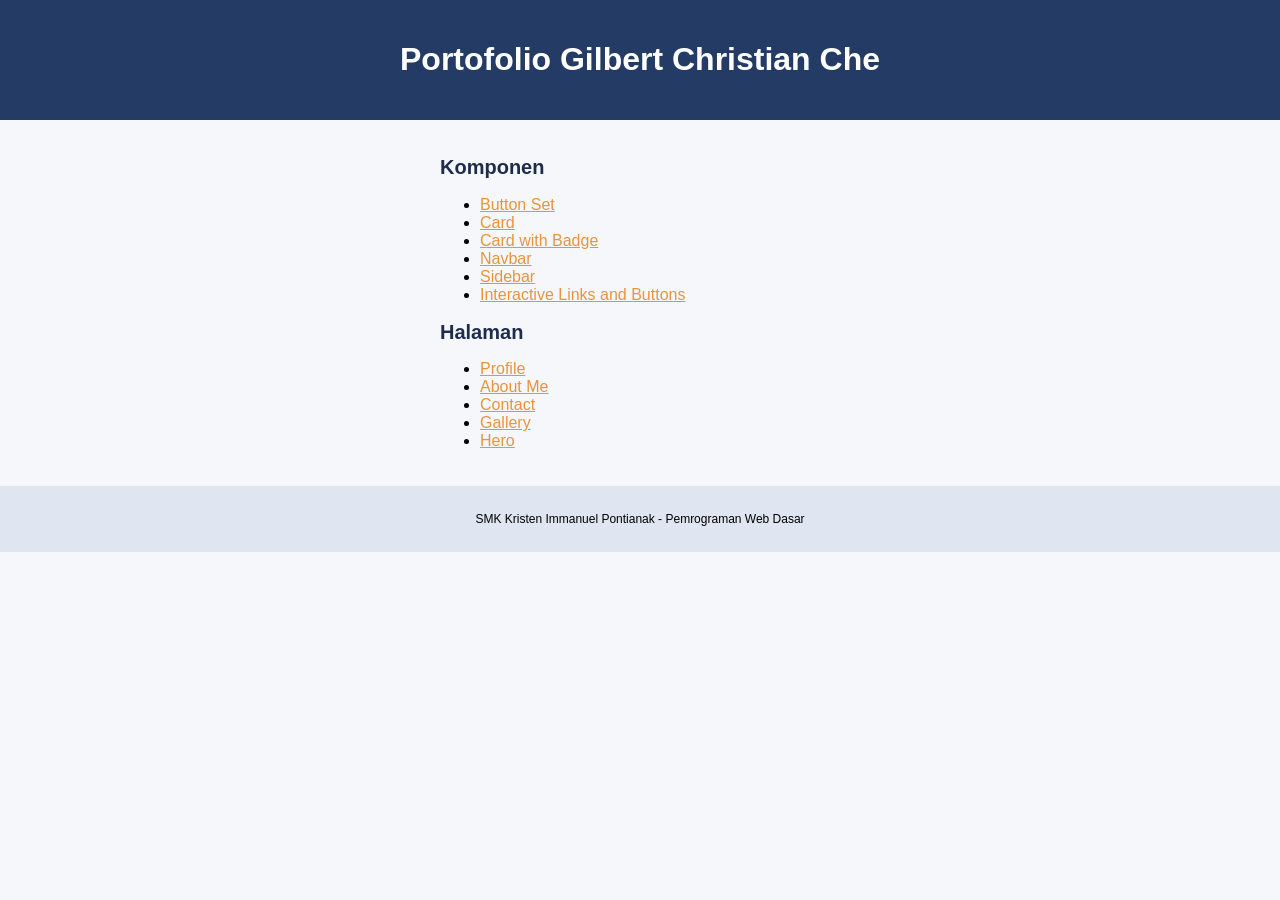
<file: index.html>
<!DOCTYPE html>
<html lang="id">
<head>
  <meta charset="UTF-8">
  <meta name="viewport" content="width=device-width, initial-scale=1.0">
  <title>Portofolio Vaender Esternley</title>
  <link rel="stylesheet" href="styles/index.css">
</head>
<body>
  <header>
    <h1>Portofolio Gilbert Christian Che</h1>
  </header>

  <main>
    <section id="components">
      <h2>Komponen</h2>
      <ul>
        <li><a href="components/button-set.html">Button Set</a></li>
        <li><a href="components/card.html">Card</a></li>
        <li><a href="components/card-badge.html">Card with Badge</a></li>
        <li><a href="components/navbar.html">Navbar</a></li>
        <li><a href="components/sidebar.html">Sidebar</a></li>
        <li><a href="components/interactive.html">Interactive Links and Buttons</a></li>
      </ul>
    </section>

    <section id="pages">
      <h2>Halaman</h2>
      <ul>
        <li><a href="pages/profile.html">Profile</a></li>
        <li><a href="pages/about.html">About Me</a></li>
        <li><a href="pages/contact.html">Contact</a></li>
        <li><a href="pages/gallery.html">Gallery</a></li>
        <li><a href="pages/hero.html">Hero</a></li>
      </ul>
    </section>
  </main>

  <footer>
    <p>SMK Kristen Immanuel Pontianak - Pemrograman Web Dasar</p>
  </footer>
</body>
</html>
</file>
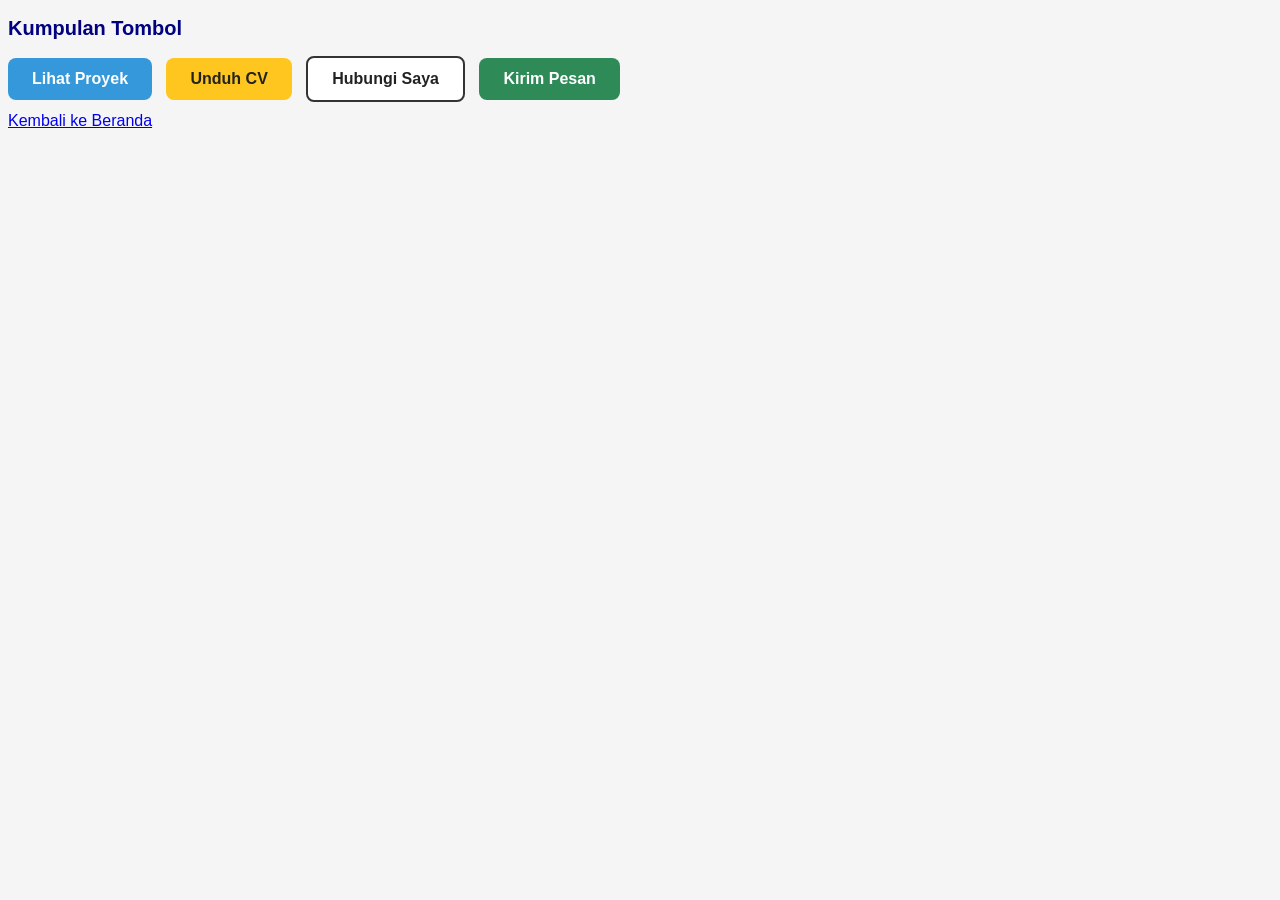
<file: components/Button-set.html>
<!DOCTYPE html>
<html lang="id">
<head>
    <meta charset="UTF-8">
    <meta name="viewport" content="width=device-width, initial-scale=1.0">
    <title>Kumpulan Tombol</title>

    <style>
        /* 1. Pengaturan halaman */
        body {
        background-color: #f5f5f5;
        font-family: Arial, sans-serif;
        }

        /* 2. Judul bagian */
        h2 {
        color: navy;
        font-size: 20px;
        }

        /* 3. Gaya umum semua tombol */
        .btn {
        display: inline-block;
        padding: 12px 24px;
        border-radius: 8px;
        font-weight: bold;
        text-decoration: none;
        }

        /* 4. Jarak antar tombol */
        .button-group .btn {
        margin-right: 10px;
        margin-bottom: 10px;
        }

        /* 5. Warna setiap tombol */
        .btn-primary {
        background-color: rgb(52, 152, 219);
        color: white;
        }

        .btn-secondary {
        background-color: rgba(255, 193, 7, 0.9);
        }

        .btn-outline {
        background-color: white;
        border: 2px solid #333333;
        }

        .btn-send {
        background-color: seagreen;
        color: white;
        }

        /* 6. Selector grouping */
        .btn-secondary,
        .btn-outline {
        color: #222222;
        }

        /* 7. Efek hover */
        .btn-primary:hover {
        background-color: #1f618d;
        }

        .btn-secondary:hover {
        background-color: rgba(255, 193, 7, 1);
        }

        .btn-outline:hover {
        background-color: rgb(220, 220, 220);
        }

        .btn-send:hover {
        background-color: darkred;
        }
    </style>
</head>
<body>

    <main>
        <h2>Kumpulan Tombol</h2>

        <div class="button-group">
            <a href="/components/card.html" class="btn btn-primary">Lihat Proyek</a>
            <a href="#" class="btn btn-secondary">Unduh CV</a>
            <a href="/pages/Contact.html" class="btn btn-outline">Hubungi Saya</a>
            <a href="/pages/Contact.html" class="btn btn-send">Kirim Pesan</a>
        </div>
    </main>

    <footer>
        <a href="/index.html">Kembali ke Beranda</a>
    </footer>

</body>
</html>
</file>
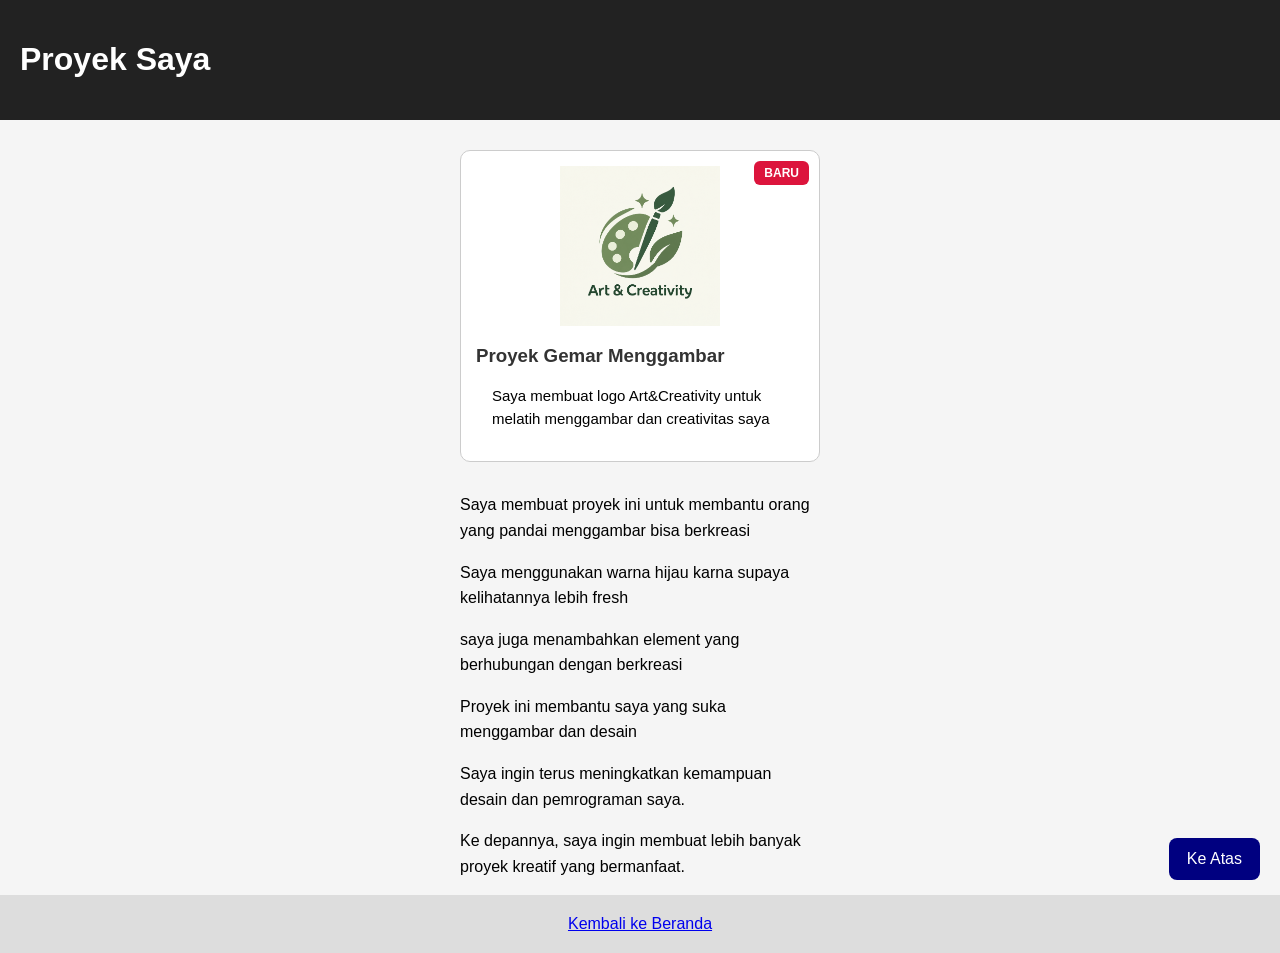
<file: components/card-badge.html>
<!DOCTYPE html>
<html lang="id">
<head>
    <meta charset="UTF-8">
    <meta name="viewport" content="width=device-width, initial-scale=1.0">
    <title>Kartu Proyek dengan Label</title>

    <style>
        body {
            margin: 0;
            font-family: Arial, sans-serif;
            background-color: #f5f5f5;
        }

        #top {
            padding: 20px;
            background-color: #222222;
            color: white;
        }

        .card {
            position: relative;
            box-sizing: border-box;
            width: 360px;
            margin: 30px auto;
            padding: 15px;
            border: 1px solid #cccccc;
            background-color: white;
            border-radius: 10px;
        }

        .card img {
            display: block;
            width: 100%;
            height: 160px;
            object-fit: contain;
        }

        .card .badge {
            position: absolute;
            top: 10px;
            right: 10px;
            background-color: crimson;
            color: white;
            padding: 5px 10px;
            border-radius: 6px;
            font-size: 12px;
            font-weight: bold;
        }

        .card h3 {
            color: #333333;
        }

        .card p {
            font-size: 15px;
            line-height: 1.5;
        }

        main p {
            width: 360px;
            max-width: calc(100% - 32px);
            margin: 16px auto;
            line-height: 1.6;
        }

        .back-to-top {
            position: fixed;
            bottom: 20px;
            right: 20px;
            z-index: 1000;
            padding: 12px 18px;
            background-color: navy;
            color: white;
            text-decoration: none;
            border-radius: 8px;
        }

        .back-to-top:hover {
            background-color: crimson;
        }

        footer {
            text-align: center;
            padding: 20px;
            background-color: #dddddd;
        }
    </style>
</head>
<body>

    <header id="top">
        <h1>Proyek Saya</h1>
    </header>

    <main>
        <div class="card">
            <img src="/Asset/Images/ArtCreativity.png"
                 alt="Logo Art">

            <span class="badge">BARU</span>

            <h3>Proyek Gemar Menggambar</h3>

            <p>
             Saya membuat logo Art&Creativity untuk melatih menggambar dan creativitas saya
            </p>
        </div>

        <p>
            Saya membuat proyek ini untuk membantu orang yang pandai menggambar bisa berkreasi
        </p>

        <p>
            Saya menggunakan warna hijau karna supaya kelihatannya lebih fresh
        </p>

        <p>
          saya juga menambahkan element yang berhubungan dengan berkreasi
        </p>

        <p>
            Proyek ini membantu saya yang suka menggambar dan desain
        </p>

        <p>
            Saya ingin terus meningkatkan kemampuan desain dan
            pemrograman saya.
        </p>

        <p>
            Ke depannya, saya ingin membuat lebih banyak proyek
            kreatif yang bermanfaat.
        </p>
    </main>

    <footer>
        <a href="/index.html">Kembali ke Beranda</a>
    </footer>

    <a href="#top" class="back-to-top">Ke Atas</a>

</body>
</html>
</file>
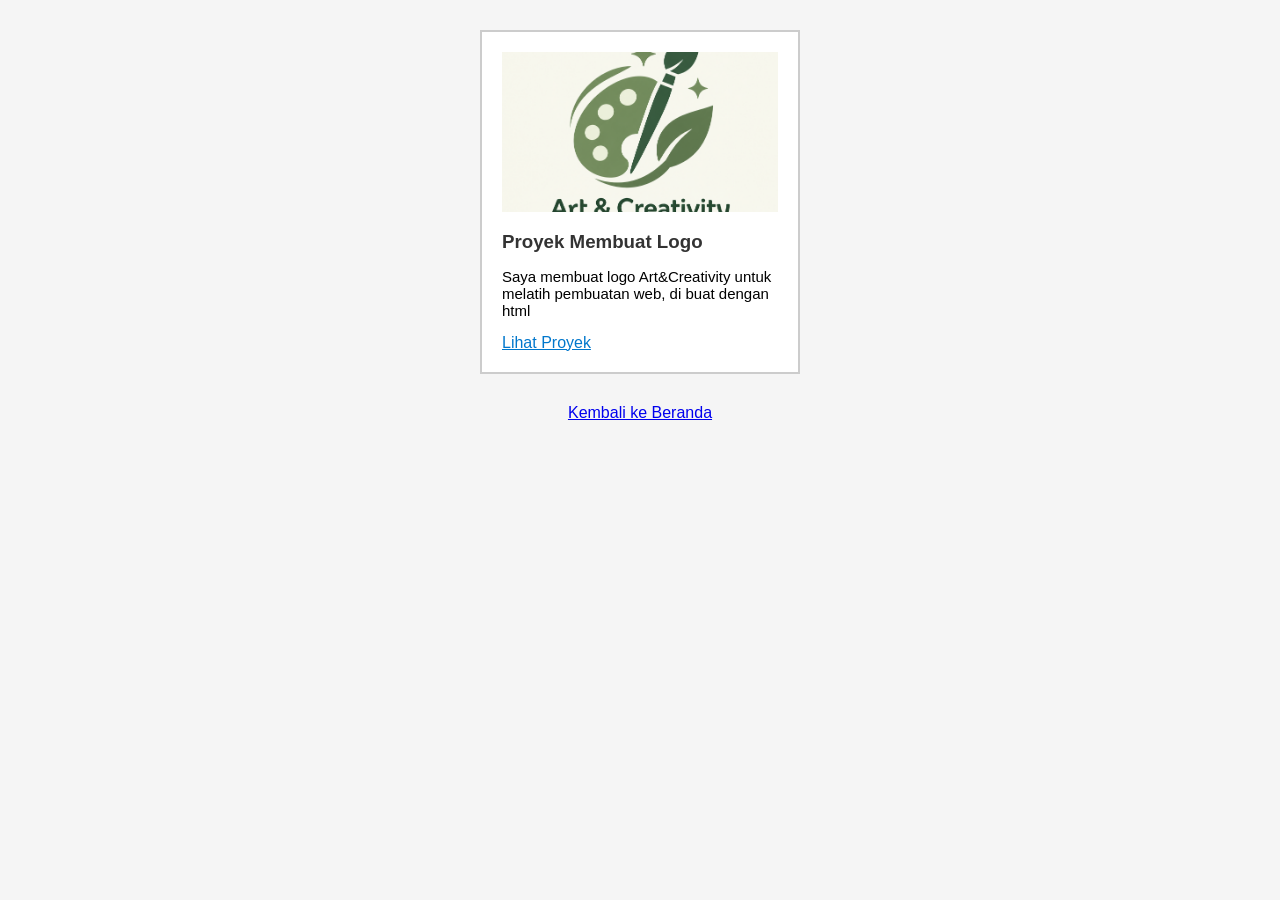
<file: components/card.html>
<!--
Perhitungan lebar kartu jika box-sizing tidak diatur:
320px + 20px padding kiri + 20px padding kanan
+ 2px border kiri + 2px border kanan = 364px
-->

<!DOCTYPE html>
<html lang="id">
<head>
    <meta charset="UTF-8">
    <meta name="viewport" content="width=device-width, initial-scale=1.0">
    <title>Kartu Proyek</title>

    <style>
        * {
            box-sizing: border-box;
        }

        body {
            margin: 0;
            background-color: #f5f5f5;
            font-family: Arial, sans-serif;
        }

        .card {
            width: 320px;
            padding: 20px;
            border: 2px solid #cccccc;
            margin: 30px auto;
            background-color: white;
        }

        .card img {
            width: 100%;
            height: 160px;
            display: block;
            object-fit: cover;
        }

        .card h3 {
            color: #333333;
            margin-bottom: 8px;
        }

        .card p {
            font-size: 15px;
        }

        .card a {
            color: #0077cc;
        }
    </style>
</head>
<body>

    <main>
        <div class="card">
            <img src="/Asset/Images/ArtCreativity.png"
                 alt="Foto Proyek">

            <h3>Proyek Membuat Logo</h3>

            <p>
                Saya membuat logo Art&Creativity untuk melatih pembuatan web, di buat dengan html
            </p>

            <a href="/components/card-badge.html">Lihat Proyek</a>
        </div>
    </main>

    <footer style="text-align: center">
        <a href="/index.html">Kembali ke Beranda</a>
    </footer>

</body>
</html>
</file>
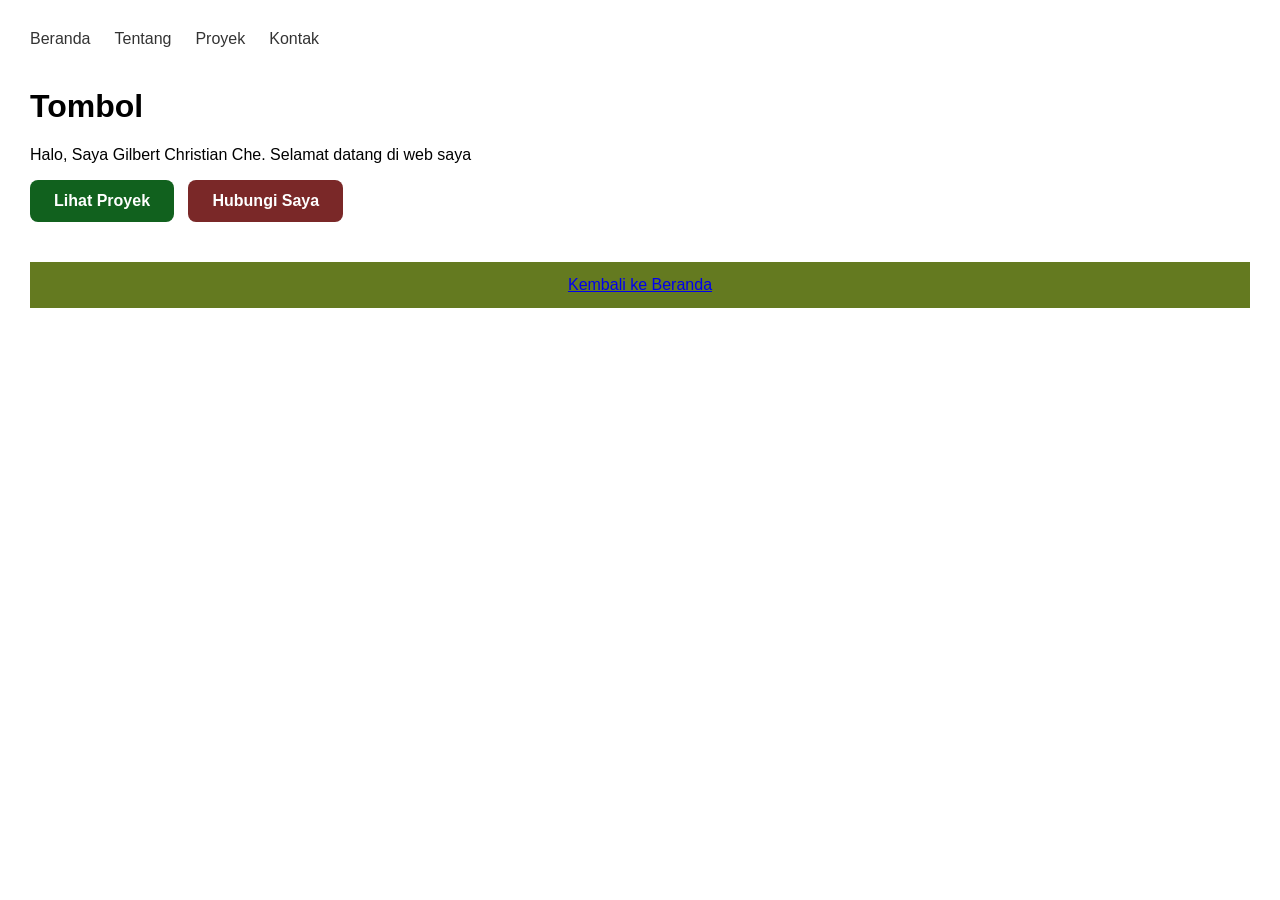
<file: components/Interactive.html>
<!DOCTYPE html>
<html lang="id">
<head>
    <meta charset="UTF-8">
    <meta name="viewport" content="width=device-width, initial-scale=1.0">
    <title>Link dan Tombol Interaktif</title>

    <link rel="stylesheet" href="/styles/Interactive.css">
</head>
<body>

    <nav class="menu">
        <a href="/pages/SideBar.html">Beranda</a>
        <a href="/pages/about.html">Tentang</a>
        <a href="/components/card.html">Proyek</a>
        <a href="/pages/Contact.html">Kontak</a>
    </nav>

    <main>
        <h1>Tombol</h1>
        <p>Halo, Saya Gilbert Christian Che. Selamat datang di web saya</p>

        <a href="/components/card.html" class="btn btn-grow">
            Lihat Proyek
        </a>

        <a href="/pages/Contact.html" class="btn btn-darken">
            Hubungi Saya
        </a>
    </main>

    <footer>
        <a href="/index.html">Kembali ke Beranda</a>
    </footer>

</body>
</html>
</file>
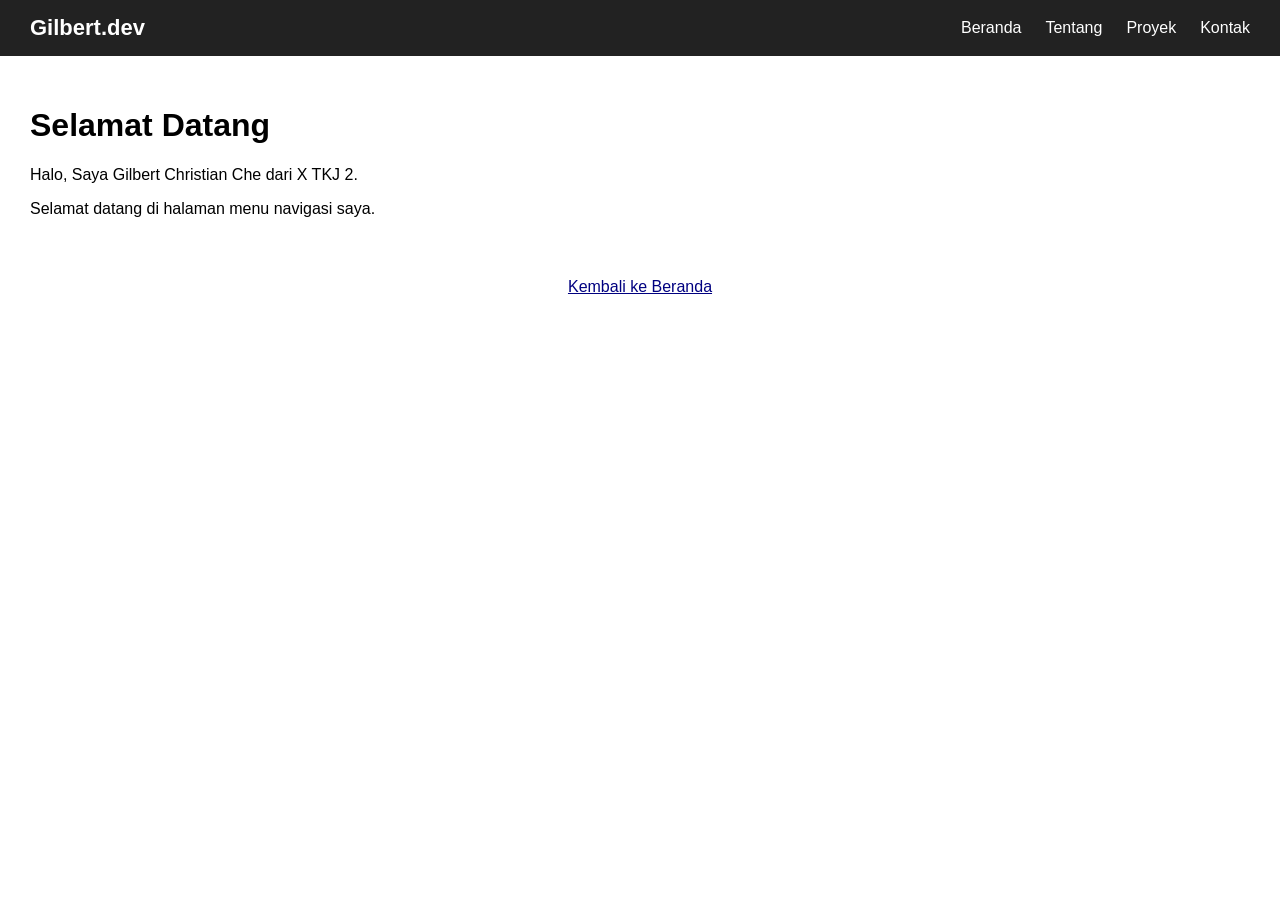
<file: components/navbar.html>
<!DOCTYPE html>
<html lang="id">
<head>
    <meta charset="UTF-8">
    <meta name="viewport" content="width=device-width, initial-scale=1.0">
    <title>Menu Navigasi</title>

    <link rel="stylesheet" href="/styles/navbar.css">
</head>
<body>

    <header id="main-header">
        <nav class="navbar">
            <div class="logo">Gilbert.dev</div>

            <ul class="nav-menu">
                <li><a href="/components/Button-set.html">Beranda</a></li>
                <li><a href="/pages/about.html">Tentang</a></li>
                <li><a href="../pages/gallery.html">Proyek</a></li>
                <li><a href="/pages/Contact.html">Kontak</a></li>
            </ul>
        </nav>
    </header>

    <main>
        <h1>Selamat Datang</h1>
        <p>Halo, Saya Gilbert Christian Che dari X TKJ 2.</p>
        <p>Selamat datang di halaman menu navigasi saya.</p>
    </main>

    <footer>
        <a href="/index.html">Kembali ke Beranda</a>
    </footer>

</body>
</html>
</file>
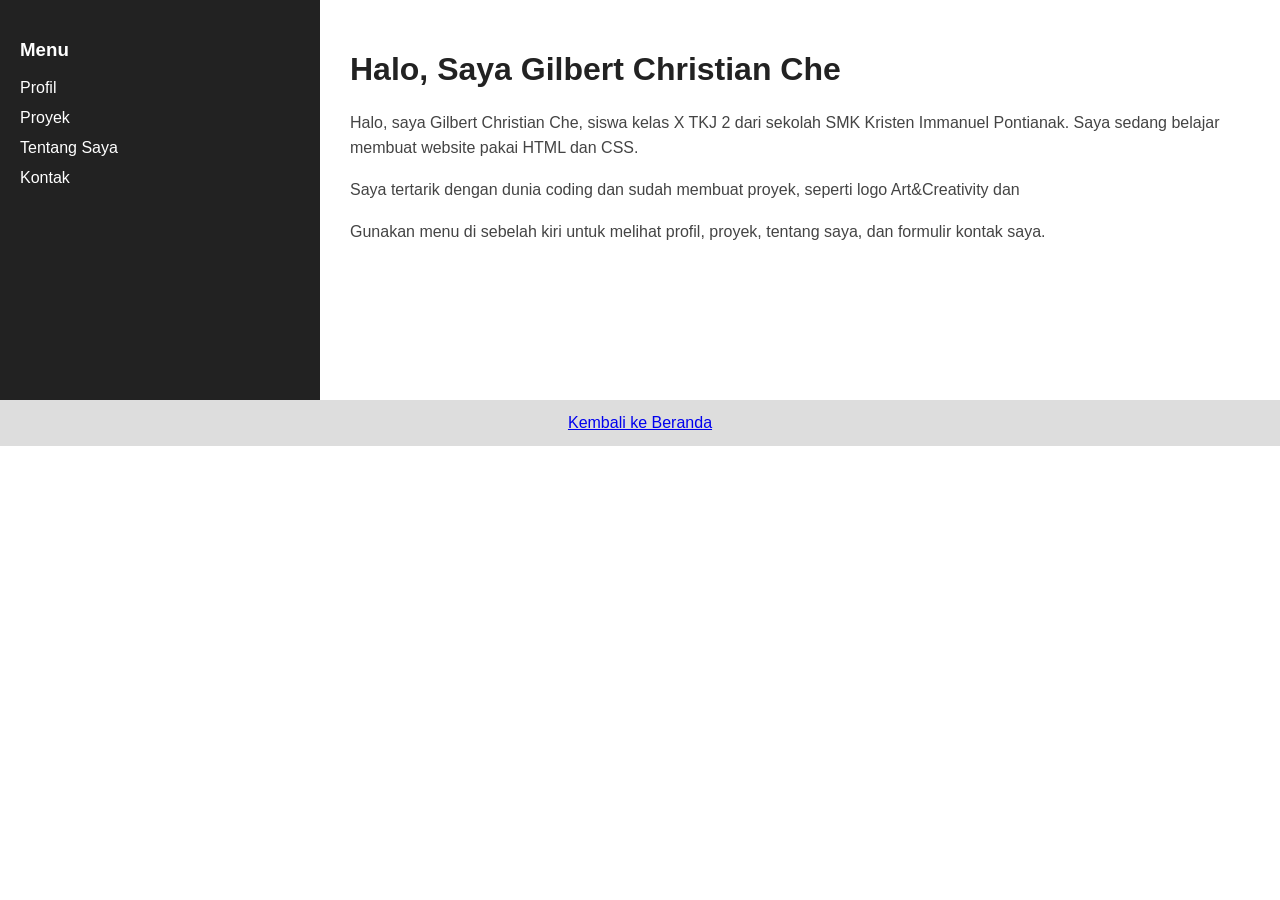
<file: components/SideBar.html>
<!DOCTYPE html>
<html lang="id">
<head>
    <meta charset="UTF-8">
    <meta name="viewport" content="width=device-width, initial-scale=1.0">
    <title>Sidebar Dan Tata Letak</title>

    <style>
        * {
            box-sizing: border-box;
        }

        body {
            margin: 0;
            font-family: Arial, sans-serif;
        }

        .layout {
            display: flex;
            min-height: 400px;
        }

        #sidebar {
            width: 25%;
            background-color: #222222;
            color: white;
            padding: 20px;
        }

        #sidebar nav {
            display: flex;
            flex-direction: column;
            gap: 12px;
        }

        #sidebar a {
            color: white;
            text-decoration: none;
        }

        #sidebar a:hover {
            color: #ffcc66;
        }

        .main-content {
            width: 75%;
            padding: 30px;
        }

        .main-content h1 {
            color: #222222;
        }

        .main-content p {
            color: #444444;
            line-height: 1.6;
        }

        footer {
            text-align: center;
            padding: 14px;
            background-color: #dddddd;
        }
    </style>
</head>
<body>

    <div class="layout">

        <aside id="sidebar">
            <h3>Menu</h3>

            <nav>
                <a href="/pages/Profile.html">Profil</a>
                <a href="/pages/Gallery.html">Proyek</a>
                <a href="/pages/about.html">Tentang Saya</a>
                <a href="/pages/Contact.html">Kontak</a>
            </nav>
        </aside>

        <main class="main-content">
            <h1>Halo, Saya Gilbert Christian Che</h1>

            <p>
                Halo, saya Gilbert Christian Che, siswa kelas X TKJ 2
                dari sekolah SMK Kristen Immanuel Pontianak. Saya sedang belajar
                membuat website pakai HTML dan CSS.
            </p>

            <p>
                Saya tertarik dengan dunia coding dan sudah membuat
                proyek, seperti logo Art&Creativity dan
            </p>

            <p>
                Gunakan menu di sebelah kiri untuk melihat profil,
                proyek, tentang saya, dan formulir kontak saya.
            </p>
        </main>

    </div>

    <footer>
        <a href="/index.html">Kembali ke Beranda</a>
    </footer>

</body>
</html>
</file>
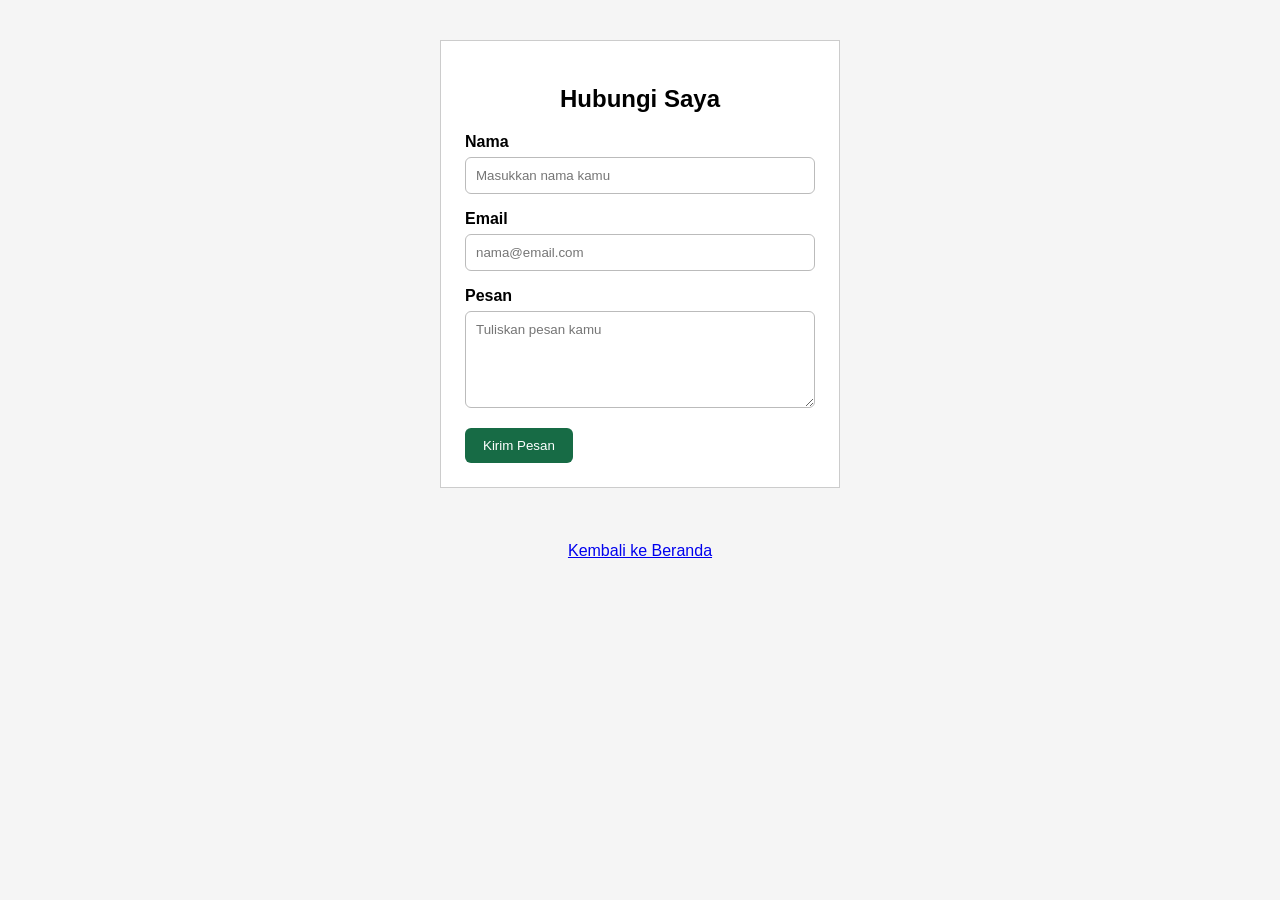
<file: pages/Contact.html>
<!DOCTYPE html>
<html lang="id">
<head>
    <meta charset="UTF-8">
    <meta name="viewport" content="width=device-width, initial-scale=1.0">
    <title>Formulir Kontak</title>

    <style>
        body {
            margin: 0;
            background-color: #f5f5f5;
            font-family: Arial, sans-serif;
        }

        #contact {
            padding: 40px 20px;
        }

        .contact-form {
            box-sizing: border-box;
            width: 400px;
            max-width: 100%;
            margin: 0 auto;
            padding: 24px;
            border: 1px solid #cccccc;
            background-color: white;
        }

        .contact-form h2 {
            text-align: center;
        }

        .form-group {
            margin-bottom: 16px;
        }

        .form-group label {
            display: block;
            font-weight: bold;
            margin-bottom: 6px;
        }

        .form-group input,
        .form-group textarea {
            box-sizing: border-box;
            width: 100%;
            padding: 10px;
            border: 1px solid #bbbbbb;
            border-radius: 6px;
            font-family: Arial, sans-serif;
        }

        .form-group input:focus,
        .form-group textarea:focus {
            background-color: #fffbea;
            border-color: #0077cc;
        }

        .btn-submit {
            background-color: #176b45;
            color: white;
            padding: 10px 18px;
            border: none;
            border-radius: 6px;
            cursor: pointer;
        }

        .btn-submit:hover {
            background-color: #104d32;
        }

        footer {
            text-align: center;
            padding: 14px;
        }
    </style>
</head>
<body>

    <section id="contact">
        <form class="contact-form">
            <h2>Hubungi Saya</h2>

            <div class="form-group">
                <label for="name">Nama</label>
                <input type="text" id="name" name="name"
                       placeholder="Masukkan nama kamu">
            </div>

            <div class="form-group">
                <label for="email">Email</label>
                <input type="email" id="email" name="email"
                       placeholder="nama@email.com">
            </div>

            <div class="form-group">
                <label for="message">Pesan</label>
                <textarea id="message" name="message" rows="5"
                          placeholder="Tuliskan pesan kamu"></textarea>
            </div>

            <button type="submit" class="btn-submit">
                Kirim Pesan
            </button>
        </form>
    </section>

    <footer>
        <a href="/index.html">Kembali ke Beranda</a>
    </footer>

</body>
</html>
</file>
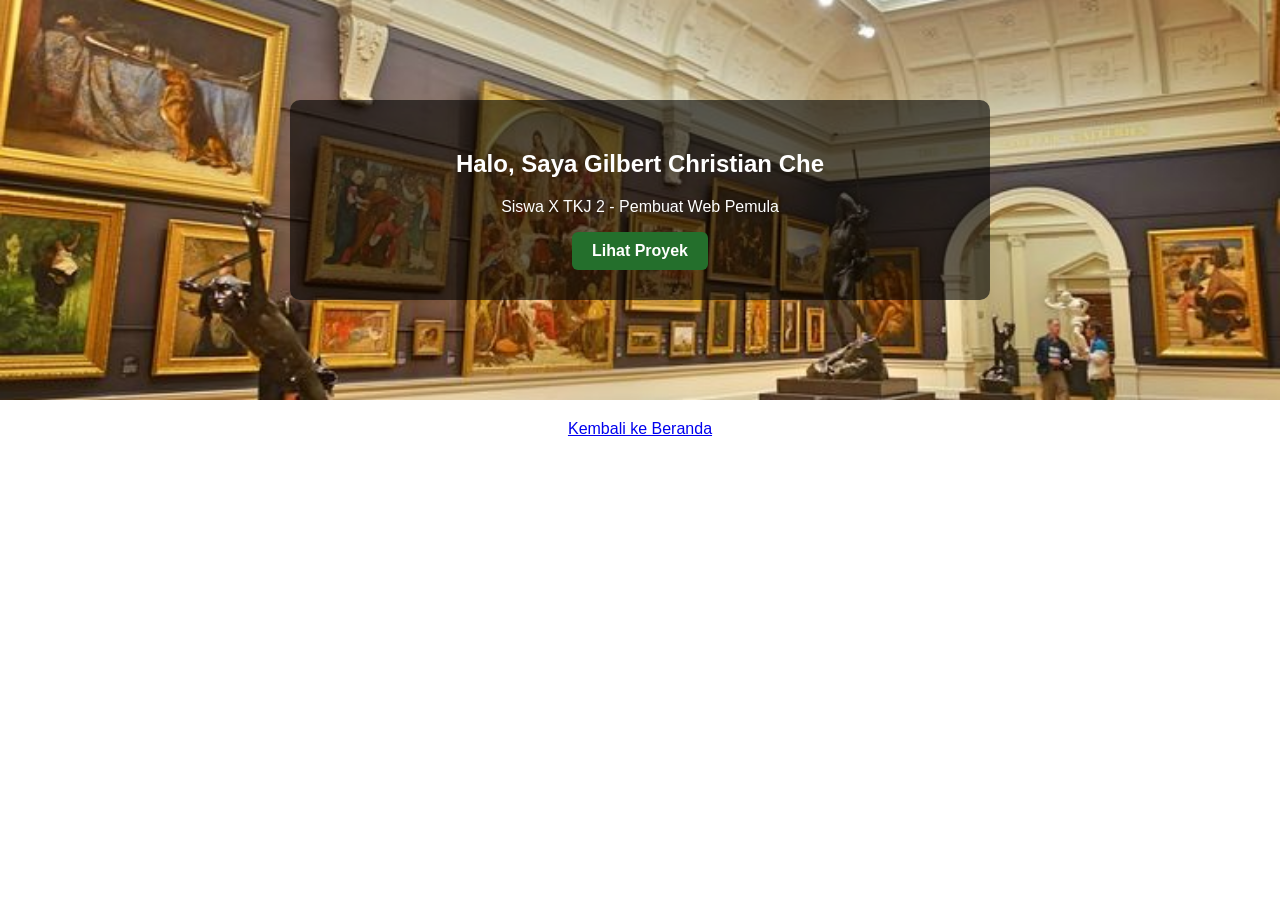
<file: pages/hero.html>
<!DOCTYPE html>
<html lang="id">
<head>
  <meta charset="UTF-8">
  <meta name="viewport" content="width=device-width, initial-scale=1.0">
  <title>Hero</title>
  <link rel="stylesheet" href="/styles/hero.css">
</head>
<body>
  <main>
    <section id="hero">
      <div class="hero-content">
        <h1>Halo, Saya Gilbert Christian Che</h1>
        <p>Siswa X TKJ 2 - Pembuat Web Pemula</p>
        <a href="/components/card.html" class="btn">Lihat Proyek</a>
      </div>
    </section>
  </main>

  <footer>
    <a href="/index.html">Kembali ke Beranda</a>
  </footer>
</body>
</html>
</file>
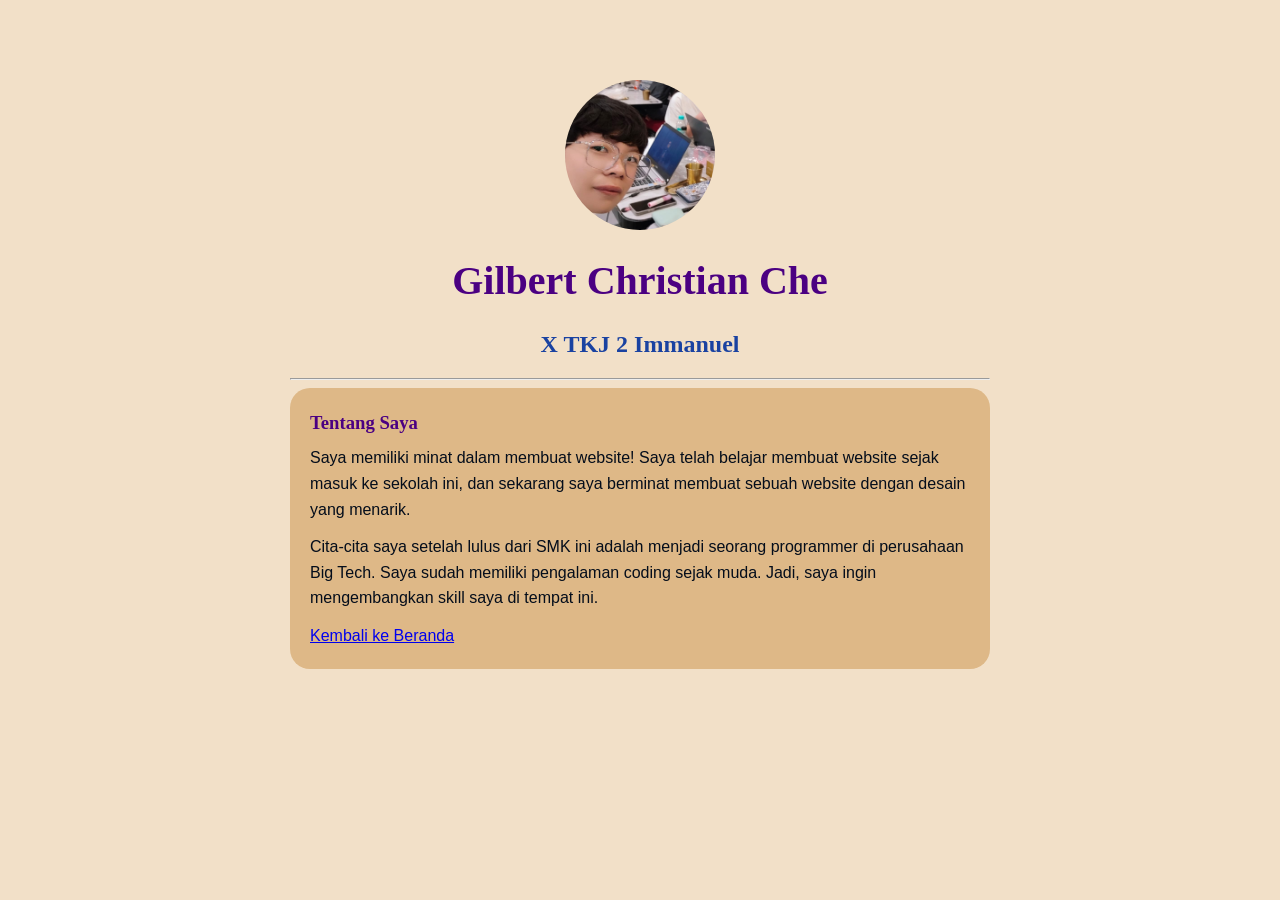
<file: pages/Profile.html>
<!doctype html>
<html lang="id">
  <head>
    <meta charset="UTF-8" />
    <meta name="viewport" content="width=device-width, initial-scale=1.0" />
    <title>Profil Singkat</title>
    <style>
      body {
        max-width: 700px;
        margin: 20px auto;
        border-radius: 20px;
        padding: 20px;
        background-color: rgb(242, 224, 200);
        font-family: Arial, Helvetica, sans-serif;
      }

      main {
        margin: 40px auto;
      }

      .foto {
        width: 150px;
        height: 150px;
        border-radius: 50%;
        object-fit: cover;
        display: block;
        margin: 0 auto;
      }

      h1 {
        text-align: center;
        font-size: 40px;
        color: indigo;
        font-family: Georgia, "Times New Roman", Times, serif;
      }

      h2 {
        text-align: center;
        font-size: 24px;
        color: rgb(26, 66, 161);
        font-family: Georgia, "Times New Roman", Times, serif;
      }

      h3 {
        color: indigo;
        font-family: Georgia, "Times New Roman", Times, serif;
        margin: 0 0 8px;
      }

      .kotak {
        background-color: burlywood;
        border-radius: 20px;
        padding: 20px;
        margin-bottom: 20px;
        color: #040d1b;
        font-size: 16px;
        line-height: 1.6;
      }

      .kotak p {
        margin: 0 0 12px;
      }

      .kotak p:last-child,
      .kotak ul:last-child {
        margin-bottom: 0;
      }

      .kotak ul {
        margin: 0;
        padding-left: 20px;
      }

      footer {
        text-align: center;
        margin-bottom: 30px;
      }
    </style>
  </head>
  <body>
    <main>
      <img src="/Asset/Images/Foto-muka.png" alt="Foto muka" class="foto" />
      <h1>Gilbert Christian Che</h1>
      <h2>X TKJ 2 Immanuel</h2>
      <hr />

      <section class="kotak">
        <h3>Tentang Saya</h3>
        <p>
          Saya memiliki minat dalam membuat website! Saya telah belajar membuat website sejak masuk ke sekolah ini, dan
          sekarang saya berminat membuat sebuah website dengan desain yang menarik.
        </p>
        </p>
        <p>Cita-cita saya setelah lulus dari SMK ini adalah menjadi seorang programmer di perusahaan Big Tech. Saya sudah
          memiliki pengalaman coding sejak muda. Jadi, saya ingin mengembangkan skill saya di tempat ini.</p>
        <section class="slide" id="Tentang saya"></section>
        
        <a href="/index.html">Kembali ke Beranda</a>
</file>
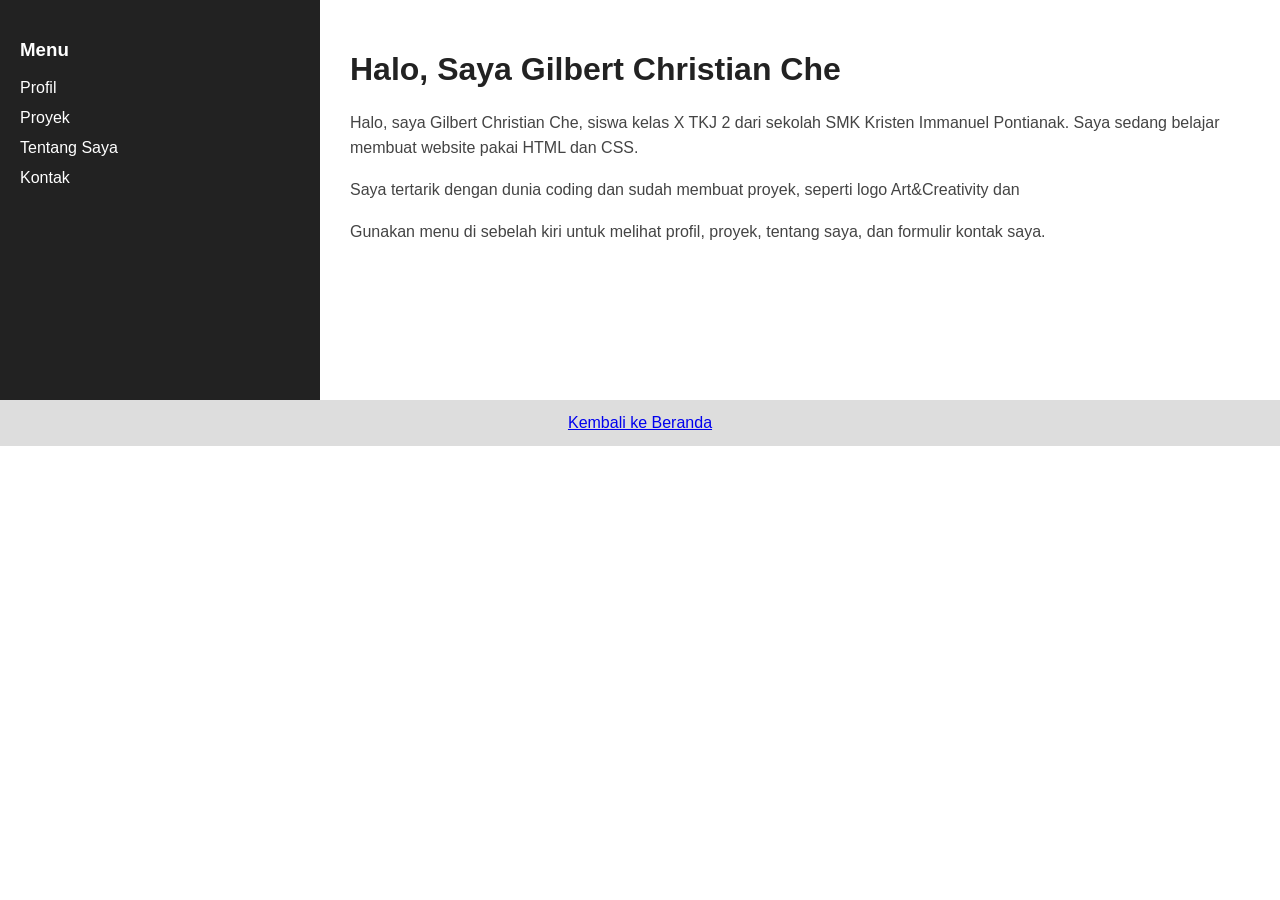
<file: pages/SideBar.html>
<!DOCTYPE html>
<html lang="id">
<head>
    <meta charset="UTF-8">
    <meta name="viewport" content="width=device-width, initial-scale=1.0">
    <title>Sidebar Dan Tata Letak</title>

    <style>
        * {
            box-sizing: border-box;
        }

        body {
            margin: 0;
            font-family: Arial, sans-serif;
        }

        .layout {
            display: flex;
            min-height: 400px;
        }

        #sidebar {
            width: 25%;
            background-color: #222222;
            color: white;
            padding: 20px;
        }

        #sidebar nav {
            display: flex;
            flex-direction: column;
            gap: 12px;
        }

        #sidebar a {
            color: white;
            text-decoration: none;
        }

        #sidebar a:hover {
            color: #ffcc66;
        }

        .main-content {
            width: 75%;
            padding: 30px;
        }

        .main-content h1 {
            color: #222222;
        }

        .main-content p {
            color: #444444;
            line-height: 1.6;
        }

        footer {
            text-align: center;
            padding: 14px;
            background-color: #dddddd;
        }
    </style>
</head>
<body>

    <div class="layout">

        <aside id="sidebar">
            <h3>Menu</h3>

            <nav>
                <a href="/pages/Profile.html">Profil</a>
                <a href="/pages/Gallery.html">Proyek</a>
                <a href="/pages/about.html">Tentang Saya</a>
                <a href="/pages/Contact.html">Kontak</a>
            </nav>
        </aside>

        <main class="main-content">
            <h1>Halo, Saya Gilbert Christian Che</h1>

            <p>
                Halo, saya Gilbert Christian Che, siswa kelas X TKJ 2
                dari sekolah SMK Kristen Immanuel Pontianak. Saya sedang belajar
                membuat website pakai HTML dan CSS.
            </p>

            <p>
                Saya tertarik dengan dunia coding dan sudah membuat
                proyek, seperti logo Art&Creativity dan
            </p>

            <p>
                Gunakan menu di sebelah kiri untuk melihat profil,
                proyek, tentang saya, dan formulir kontak saya.
            </p>
        </main>

    </div>

    <footer>
        <a href="/components/Button-set.html">Kembali ke Beranda</a>
    </footer>

</body>
</html>
</file>
<file: styles/index.css>
body {
  margin: 0;
  background-color: #f5f7fa;
  font-family: Arial, sans-serif;
}

header {
  text-align: center;
  background-color: #243b66;
  color: #ffffff;
  padding: 20px;
}

main {
  width: 400px;
  margin: 0 auto;
  padding: 20px;
}

#components h2,
#pages h2 {
  color: #1f2d4d;
  font-size: 20px;
}

main a {
  color: #e8943a;
}

footer {
  font-size: 12px;
  text-align: center;
  background-color: #dfe6f1;
  padding: 14px;
}
</file>
<file: styles/Interactive.css>
body {
    margin: 0;
    padding: 30px;
    font-family: Arial, sans-serif;
    background-color: #ffffff;
}

.menu {
    display: flex;
    gap: 24px;
    margin-bottom: 40px;
}

.menu a {
    color: #333333;
    text-decoration: none;
    transition: color 0.3s ease;
}

.menu a:hover {
    color: #0077cc;
}

.btn {
    display: inline-block;
    padding: 12px 24px;
    margin-right: 10px;
    border-radius: 8px;
    text-decoration: none;
    color: white;
    font-weight: bold;
}

.btn-grow {
    background-color: #11611e;
    transition: transform 0.3s ease-out;
}

.btn-grow:hover {
    transform: scale(1.05);
}

.btn-darken {
    background-color: #7a2828;
    transition: background-color 0.4s linear;
}

.btn-darken:hover {
    background-color: #0730ff;
}

a:focus {
    outline: 3px solid orange;
    outline-offset: 3px;
}

main {
    margin-bottom: 40px;
}

footer {
    text-align: center;
    padding: 14px;
    background-color: #647a20;
}
</file>
<file: styles/navbar.css>
body {
    margin: 0;
    font-family: Arial, sans-serif;
}

#main-header {
    background-color: #222222;
}

.navbar {
    display: flex;
    justify-content: space-between;
    align-items: center;
    padding: 15px 30px;
}

.logo {
    color: white;
    font-size: 22px;
    font-weight: bold;
}

.nav-menu {
    display: flex;
    gap: 24px;
    margin: 0;
    padding: 0;
}

.nav-menu > li {
    list-style: none;
}

.nav-menu a {
    color: white;
    text-decoration: none;
}

.nav-menu a:hover {
    color: #ffcc66;
}

main {
    padding: 30px;
}

footer {
    text-align: center;
    padding: 14px;
}

footer a {
    color: navy;
}
</file>
<file: styles/hero.css>
body {
  margin: 0;
  font-family: Arial, sans-serif;
}

#hero {
  height: 400px;
  background-color: #52b267;
  background-image: url("/Asset/Images/BG.jpg");
  background-size: cover;
  background-position: center;
  text-align: center;
  display: flex;
  align-items: center;
  justify-content: center;
}

.hero-content {
  width: 640px;
  margin: 0 auto;
  padding: 30px;
  background-color: rgba(0, 0, 0, 0.6);
  color: #ffffff;
  border-radius: 10px;
}

.hero-content h1,
.hero-content p {
  animation-name: slide-up;
  animation-duration: 1.2s;
  animation-timing-function: ease-out;
  animation-delay: 0.3s;
  animation-iteration-count: 1;
  animation-direction: normal;
  animation-fill-mode: backwards;
}

.hero-content p {
  animation-delay: 0.6s;
}

.btn {
  display: inline-block;
  padding: 10px 20px;
  background-color: #246f2c;
  color: #ffffff;
  text-decoration: none;
  font-weight: bold;
  border-radius: 6px;
}

footer {
  text-align: center;
  margin: 20px 0;
}

@keyframes slide-up {
  0% {
    transform: translateY(60px);
    opacity: 0;
  }
  25% {
    transform: translateY(40px);
    opacity: 0.25;
  }
  50% {
    transform: translateY(20px);
    opacity: 0.5;
  }
  75% {
    transform: translateY(8px);
    opacity: 0.8;
  }
  100% {
    transform: translateY(0);
    opacity: 1;
  }
}
</file>
